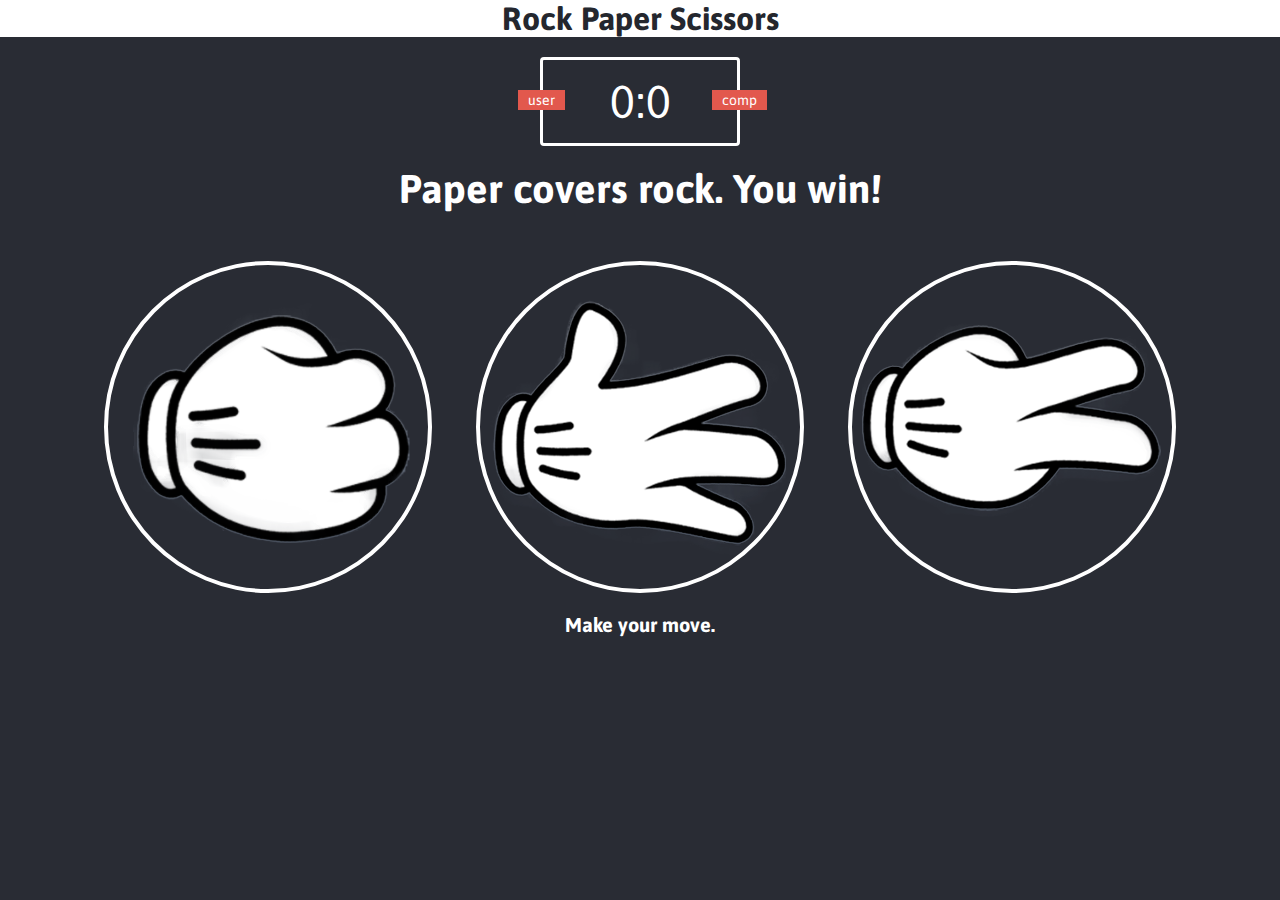
<file: rock-paper-scissors/index.html>
<!DOCTYPE html>
<html>
    <head>
        <meta charset="utf-8">
        <title>Rock Paper Scissors Game</title>
        <link rel="stylesheet" href="styles.css">
    </head>
    <body>
        <header>
            <h1>Rock Paper Scissors</h1>
        </header>

        <div class="score-board">
            <div id="user-label" class="badge">user</div>
            <div id="computer-label" class="badge">comp</div>
            <span id="user-score">0</span>:<span id="computer-score">0</span>

        </div>

        <div class="result">
            <p>Paper covers rock. You win!</p>
        </div>

        <div class="choices">
            <div class="choice" id="r">
                <img src="images/rock.png" alt="">
            </div>
            <div class="choice" id="p">
                <img src="images/paper.png" alt="">
            </div>
            <div class="choice" id="s">
                <img src="images/scissors.png" alt="">
            </div>
        </div>

        <p id="action-message">Make your move.</p>

        <script src="app.js" charset="utf-8"></script>
    </body>
</html>
</file>
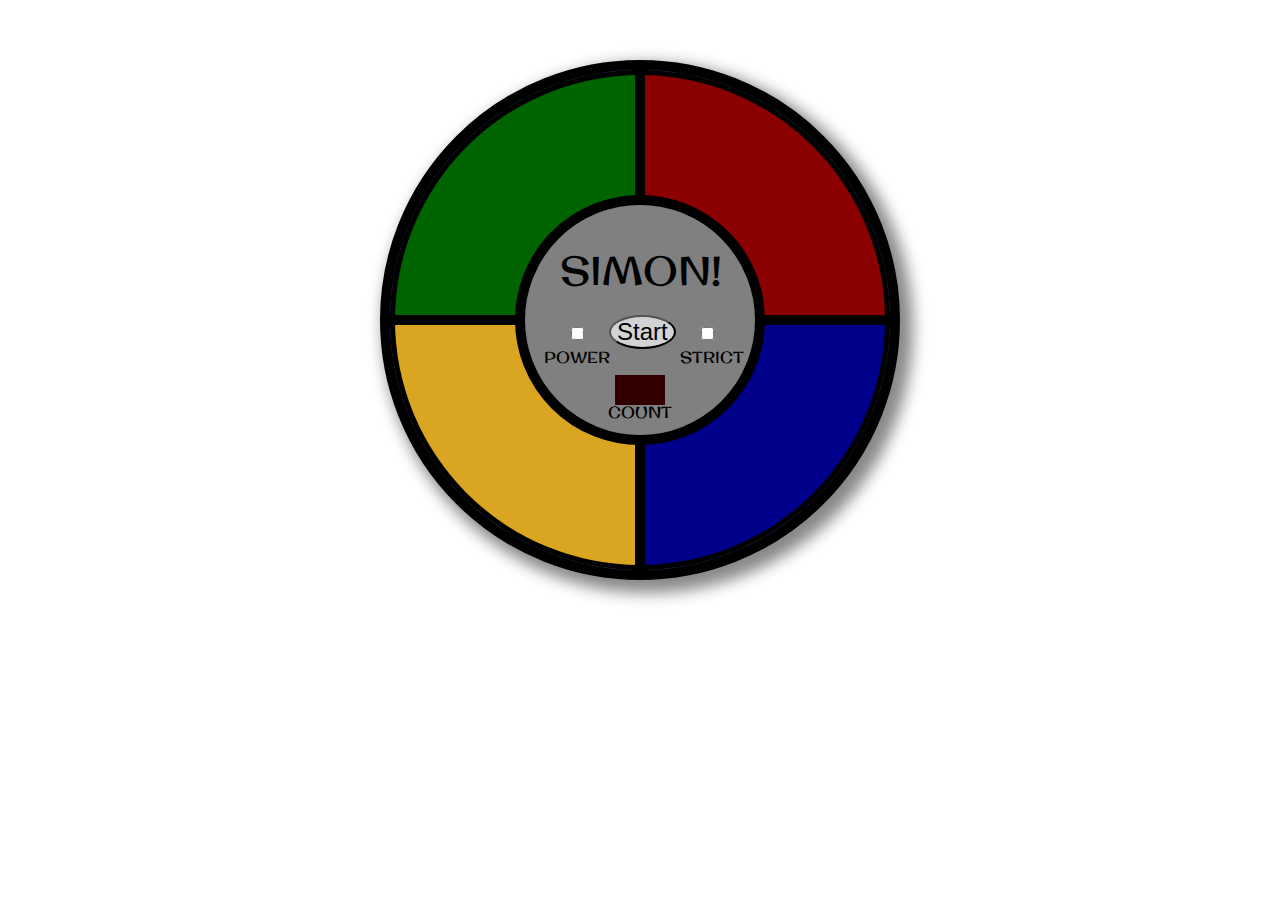
<file: Simon say game/index.html>
<!DOCTYPE html>
<html>

<head>
  <meta charset="UTF-8">
  <title>Simon Game</title>
  <meta name="viewport" content="width=device-width, initial-scale=1">

  <link href='https://fonts.googleapis.com/css?family=Original+Surfer&effect=emboss' rel='stylesheet' type='text/css'>
  <link rel="stylesheet" href="css/style.css">

  <audio id="clip1">
  	<source src="https://s3.amazonaws.com/freecodecamp/simonSound1.mp3"></source>
  </audio>
  <audio id="clip2">
  	<source src="https://s3.amazonaws.com/freecodecamp/simonSound2.mp3"></source>
  </audio>
  <audio id="clip3">
  	<source src="https://s3.amazonaws.com/freecodecamp/simonSound3.mp3"></source>
  </audio>
  <audio id="clip4">
  	<source src="https://s3.amazonaws.com/freecodecamp/simonSound4.mp3"></source>
  </audio>
</head>

<body>

  <div id="outer-circle">
    <div id="topleft"></div>
    <div id="topright"></div>
    <div id="bottomleft"></div>
    <div id="bottomright"></div>
    <div id="inner-circle">
      <div id="title" class="font-effect-emboss">SIMON!</div>
      <div id="switches">
        <input type="checkbox" class="toggle" id="on">
        <button class="button" id="start">Start</button>
        <input type="checkbox" class="toggle" id="strict">
      </div>
      <div class="text1">
        <span>POWER</span><span>STRICT</span>
      </div>
      <div id="turn"></div>
      <div class="text2">
        COUNT
      </div>
    </div>
  </div>

  <script  src="js/index.js"></script>

</body>
</html>
</file>
<file: rock-paper-scissors/styles.css>
@import url('https://fonts.googleapis.com/css2?family=Asap:wght@400;500;700&display=swap');

* {
    margin: 0;
    padding: 0;
    box-sizing: border-box;
}

body {
    background-color: #292c34;
}

header {
    background: white;
}

header > h1 {
    color: #24272E;
    text-align: center;
    font-family: Asap, sans-serif;
}

.score-board {
    margin: 20px auto;
    border: 3px solid white;
    border-radius: 4px;
    text-align: center;
    width: 200px;
    color:white;
    font-size: 46px;
    padding: 15px 20px;
    font-family: Asap, sans-serif;
    position: relative;
}

.badge {
    background: #E2584D;
    color: white;
    font-size: 14px;
    padding: 2px 10px;
    font-family: Asap, sans-serif;
}

#user-label {
    position: absolute;
    top: 30px;
    left: -25px;
}

#computer-label {
    position: absolute;
    top: 30px;
    right: -30px;
}

.result {
    font-size: 40px;
    color: white;
}

.result > p {
    text-align: center;
    font-weight: bold;
    font-family: Asap, sans-serif;
}

.choices {
    margin-top: 50px;
    text-align: center;
}

.choice {
    border: 4px solid white;
    border-radius: 50%;
    margin: 0 20px;
    padding: 10px;
    display: inline-block;
    transition: all 0.3s ease;
}

.choice:hover {
    cursor: pointer;
    background: #24272E;
}

#action-message {
    text-align: center;
    color: white;
    font-weight: bold;
    font-family: Asap, sans-serif;
    font-size: 20px;
    margin-top: 20px;
}

.green-glow {
    border: 4px solid #4dcc7d;
    box-shadow: 0 0 10px #31b43a;
}

.red-glow {
    border: 4px solid #fc121b;
    box-shadow: 0 0 10px #d01115;
}

.gray-glow {
    border: 4px solid #464647;
    box-shadow: 0 0 10px #25292b;
}
</file>
<file: Simon say game/css/style.css>
body {
  background-image: url(http://subtlepatterns2015.subtlepatterns.netdna-cdn.com/patterns/nasty_fabric.png)
}

.toggle {
  margin-left: 20px;
  margin-right: 20px;
}

.button {
  border-radius: 50% !important;
  font-size: 1.5em;
  background-color: lightgray;
}

#switches {
  position: absolute;
  font-family: 'Original Surfer', cursive;
  margin-left: 26px;
  margin-top: 110px;
}

.text2 {
  position: absolute;
  font-family: 'Original Surfer', cursive;
  margin-left: 83px;
  margin-top: 197px;
}

.text1 {
  position: absolute;
  font-family: 'Original Surfer', cursive;
  margin-left: 19px;
  margin-top: 142px;
}

.text1 span:last-child {
  padding-left: 70px;
}

#title {
  font-family: 'Original Surfer', cursive;
  position: absolute;
  font-size: 40px;
  margin-left: 35px;
  margin-top: 40px;
}

#turn {
  position: absolute;
  background: #330000;
  color: red;
  font-family: courier;
  font-size: 20px;
  height: 30px;
  width: 50px;
  margin-left: 90px;
  margin-top: 170px;
  text-align: center;
  vertical-align: middle;
  line-height: 30px;
}

#outer-circle {
  background: #385a94;
  border-radius: 50%;
  height: 500px;
  width: 500px;
  position: relative;
  border-style: solid;
  border-width: 10px;
  margin: auto;
  margin-top: 60px;
  box-shadow: 8px 8px 15px 5px #888888;
}

#topleft {
  position: absolute;
  height: 250px;
  width: 250px;
  border-radius: 250px 0 0 0;
  -moz-border-radius: 250px 0 0 0;
  -webkit-border-radius: 250px 0 0 0;
  background: darkgreen;
  top: 50%;
  left: 50%;
  margin: -250px 0px 0px -250px;
  border-style: solid;
  border-width: 5px;
  box-sizing: border-box;
  -moz-box-sizing: border-box;
  -webkit-box-sizing: border-box;
}

#topright {
  position: absolute;
  height: 250px;
  width: 250px;
  border-radius: 0 250px 0 0;
  -moz-border-radius: 0 250px 0 0;
  -webkit-border-radius: 0 250px 0 0;
  background: darkred;
  top: 50%;
  left: 50%;
  margin: -250px 0px 0px 0px;
  border-style: solid;
  border-width: 5px;
  box-sizing: border-box;
  -moz-box-sizing: border-box;
  -webkit-box-sizing: border-box;
}

#bottomleft {
  position: absolute;
  height: 250px;
  width: 250px;
  border-radius: 0 0 0 250px;
  -moz-border-radius: 0 0 0 250px;
  -webkit-border-radius: 0 0 0 250px;
  background: goldenrod;
  top: 50%;
  left: 50%;
  margin: 0px -250px 0px -250px;
  border-style: solid;
  border-width: 5px;
  box-sizing: border-box;
  -moz-box-sizing: border-box;
  -webkit-box-sizing: border-box;
}

#bottomright {
  position: absolute;
  height: 250px;
  width: 250px;
  border-radius: 0 0 250px 0;
  -moz-border-radius: 0 0 250px 0;
  -webkit-border-radius: 0 0 250px 0;
  background: darkblue;
  top: 50%;
  left: 50%;
  margin: 0px 0px -250px 0px;
  border-style: solid;
  border-width: 5px;
  box-sizing: border-box;
  -moz-box-sizing: border-box;
  -webkit-box-sizing: border-box;
}

#inner-circle {
  position: absolute;
  background: grey;
  border-radius: 50%;
  height: 250px;
  width: 250px;
  border-style: solid;
  border-width: 10px;
  top: 50%;
  left: 50%;
  margin: -125px 0px 0px -125px;
  box-sizing: border-box;
  -moz-box-sizing: border-box;
  -webkit-box-sizing: border-box;
}
</file>
